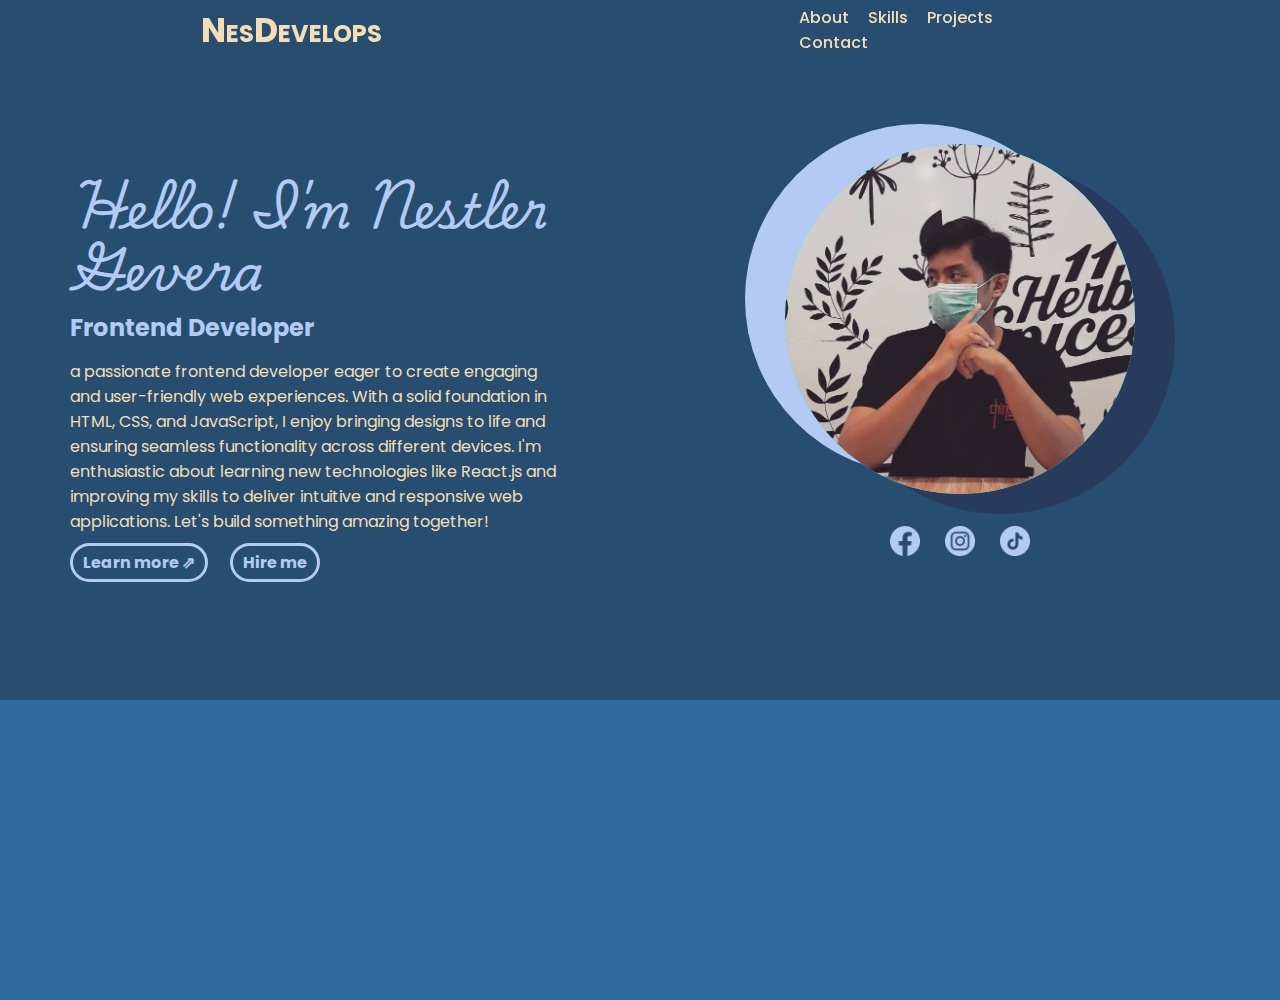
<file: html/index.html>
<!DOCTYPE html>
<html lang="en">
<head>
    <meta charset="UTF-8">
    <meta name="viewport" content="width=device-width, initial-scale=1.0">
    <title>NesDevelops</title>
    <link rel="stylesheet" href="/css/styles.css">
    <link rel="stylesheet" href="/css/responsive.css">
    <script src="/javascript/script.js"></script>
</head>
<body>
    <header class="header">
        <div class="navbar">
            <a href="#index.html" id="logo">NesDevelops</a>
            <nav id="header-links">
                <a href="#about">About</a>
                <a href="#skills">Skills</a>
                <a href="#projects">Projects</a>
                <a href="#contact">Contact</a>
            </nav>
            <img src="/assets/more-icon-wheat.png" id="more-icon">
        </div>
    </header>
    <main class="main">
        <div class="content-container">
            <section class="intro-section">
                <div class="intro-content">
                    <div class="intro-content-container">
                        <div class="intro-content-inside">
                            <h1 id="intro-content-inside-h1">Hello! I'm Nestler Gevera</h1>
                            <h2 id="intro-content-inside-h2">Frontend Developer</h2>
                            <p id="intro-content-inside-p">a passionate frontend developer eager to create engaging and user-friendly web experiences. With a solid foundation in HTML, CSS, and JavaScript, I enjoy bringing designs to life and ensuring seamless functionality across different devices. I'm enthusiastic about learning new technologies like React.js and improving my skills to deliver intuitive and responsive web applications. Let's build something amazing together!</p>
                            <div class="intro-btns">
                                <div class="learn-more-btn">
                                    <a href="#about" id="learn-more-btn-a">Learn more ⇗</a>
                                </div>
                                <div class="hire-me-btn">
                                    <a href="#contact" id="hire-me-btn-a">Hire me</a>
                                </div>
                            </div>
                        </div>
                    </div>
                </div>
                <div class="intro-img">
                    <div class="intro-img-and-contacts-container">
                        <div class="intro-img-container">
                            <img src="/photos/nestler.jpg" alt="A photo of a very handsome young fellow" id="intro-img-element">
                        </div>
                        <div class="intro-contacts">
                            <div class="intro-facebook">
                                <a href="https://www.facebook.com/nestlerdelossantos.gevera/" target="_blank"><img src="/assets/facebook-icon-lightblue.png" id="intro-fb"></a>
                            </div>
                            <div class="intro-instagram">
                                <a href="https://www.instagram.com/nestlerito?igsh=MzA3NXg2dXZyMjJz" target="_blank"><img src="/assets/instagram-icon-lightblue.png" id="intro-insta"></a>
                            </div>
                            <div class="intro-tiktok">
                                <a href="https://www.tiktok.com/@nestler_tv?lang=en" target="_blank"><img src="/assets/tiktok-icon-lightblue.png" id="intro-tiktok"></a>
                            </div>
                        </div>
                    </div>
                </div>
            </section>
        </div>
    </main>
    <footer class="footer">
        <div class="footer-container">

        </div>
    </footer>
</body>
</html>
</file>
<file: css/styles.css>
@import url('https://fonts.googleapis.com/css2?family=Poppins:ital,wght@0,100;0,200;0,300;0,400;0,500;0,600;0,700;0,800;0,900;1,100;1,200;1,300;1,400;1,500;1,600;1,700;1,800;1,900&display=swap');
@import url('https://fonts.googleapis.com/css2?family=Playwrite+US+Trad:wght@100..400&display=swap');

* {
    margin: 0;
    padding: 0;
    box-sizing: border-box;
    font-family: Poppins, Arial, Helvetica, sans-serif;
}

body {
    background-color: #303030;
}

/*Header Code*/
.header {
    width: 100%;
    height: 20%;
}

.navbar {
    position: fixed;
    width: 100%;
    height: 60px;
    background-color: transparent; /*#252525*/
    display: flex;
    justify-content: space-between;
    transition: background-color 0.3s;
}

#logo, #header-links, #more-icon {
    margin: auto auto;
}

#logo {
    font-variant: small-caps;
    color: #f5deb3; /*B3CAF5*/
    font-weight: bold;
    font-size: 2.125rem;
    text-decoration: none;
}

#logo:hover {
    color: #B3CAF5;
    transform: scale(1.1);
}

#header-links {
    width: 22%;
}

#header-links a {
    font-size: 1em;
    text-decoration: none;
    color: wheat;
    font-weight: 500;
    margin-left: 5%;
    transition: 0.3s;
}

#header-links a:hover {
    color: #B3CAF5;
}

#more-icon {
    display: none;
    height: 25px;
    width: 25px;
}

/*Main Code*/
.main {
    width: 100%;
    height: 80%;
}

.content-container {
    background-color: rgb(48, 106, 156);
    height: 1000px;
}

/*Introduction Code*/
.intro-section {
    width: 100%;
    height: 700px;
    background-color: rgb(39, 78, 112);
    display: flex;
}

.intro-content,
.intro-img {
    width: 50%;
    height: 100%;
    display: grid;
    place-items: center;
}

.intro-content-container {
    width: 500px;
    height: 50%;
    display: grid;
    place-items: center;
}

#intro-content-inside-h1 {
    font-size: 3em;
    font-family: "Playwrite US Trad", Poppins, Arial, Helvetica, sans-serif;
    color: #B3CAF5;
    line-height: 1.3;
}

#intro-content-inside-h2 {
    font-size: 1.5em;
    font-family: Poppins, Arial, Helvetica, sans-serif;
    color: #B3CAF5;
    line-height: 1.3;
    margin-top: 0.5em;
}

#intro-content-inside-p {
    color: wheat;
    margin-top: 1em;
}

.intro-btns {
    width: 250px;
    height: 40px;
    display: flex;
    justify-content: space-between;
    margin-top: 1em;
}

#learn-more-btn-a {
    border: 3px solid #B3CAF5;
    padding: 5px 10px;
    border-radius: 20px;
    color: #B3CAF5;
    transition: 0.3s;
}

#learn-more-btn-a:hover {
    border: 3px solid #B3CAF5;
    background-color: #B3CAF5;
    color: rgb(39, 78, 112);
}

#hire-me-btn-a {
    border: 3px solid #B3CAF5;
    padding: 5px 10px;
    border-radius: 20px;
    color: #B3CAF5;
    transition: 0.3s;
}

#hire-me-btn-a:hover {
    border: 3px solid #B3CAF5;
    background-color: #B3CAF5;
    color: rgb(39, 78, 112);
}

/* .learn-more-btn {
    border: 3px solid #B3CAF5;
    padding: 5px 10px;
    border-radius: 20px;
}

.learn-more-btn a {
    color: #B3CAF5;
}

.learn-more-btn a:hover {
    color: rgb(39, 78, 112);
}

.learn-more-btn:hover {
    border: 3px solid #bdb3f5;
    background-color: #bdb3f5;
}

.hire-me-btn {
    border: 3px solid #293b5c;
    padding: 5px 10px;
    border-radius: 20px;

}

.hire-me-btn a {
    color: #72809b;
} */

.learn-more-btn a,
.hire-me-btn a {
    text-decoration: none;
    font-weight: 700;
}

.intro-img-container {
    background-color: aqua;
    width: 350px;
    height: 350px;
    border-radius: 50%;
    display: grid;
    place-items: center;
    box-shadow: 40px 20px #293b5c, -40px -20px #B3CAF5;
    overflow: hidden;
}

#intro-img-element {
    width: 100%;
    height: 100%;
    transition: transform 0.3s;
}

#intro-img-element:hover {
    transform: scale(1.1);
}

.intro-contacts {
    display: flex;
    justify-content: space-between;
    width: 40%;
    height: 30px;
    margin: 0 auto;
    margin-top: 2em;
}

.intro-facebook, 
.intro-instagram, 
.intro-tiktok {
    width: 30px;
    height: 30px;
}

.intro-facebook {
    background-image: url('/assets/facebook-icon-darkblue.png');
    background-position: center center;
    background-repeat: no-repeat;
    background-size: cover;
}

.intro-instagram {
    background-image: url('/assets/instagram-icon-darkblue.png');
    background-position: center center;
    background-repeat: no-repeat;
    background-size: cover;
}

.intro-tiktok {
    background-image: url('/assets/tiktok-icon-darkblue.png');
    background-position: center center;
    background-repeat: no-repeat;
    background-size: cover;
}

#intro-fb, 
#intro-insta,
#intro-tiktok {
    width: 30px;
    height: 30px;
    transition: transform 0.3s;
}

#intro-fb:hover, 
#intro-insta:hover,
#intro-tiktok:hover {
    transform: translate(-10px, -10px);
}

/*Footer Code*/
.footer {
    width: 100%;
    height: 20%;
}
</file>
<file: css/responsive.css>
/*Responsive Codes*/
/*Header*/
@media (max-width: 1309px) {
    #header-links {
        width: 23%;
    }
}

@media (max-width: 1252px) {
    #header-links {
        width: 24%;
    }
}

@media (max-width: 1201px) {
    #header-links {
        width: 25%;
    }
}

@media (max-width: 1152px) {
    #header-links {
        width: 26%;
    }
}

@media (max-width: 1107px) {
    #header-links {
        width: 27%;
    }
}

@media (max-width: 1066px) {
    #header-links {
        width: 28%;
    }
}

@media (max-width: 1028px) {
    #header-links {
        width: 29%;
    }
}


@media (max-width: 993px) {
    #header-links {
        width: 30%;
    }
}

@media (max-width: 960px) {
    #header-links {
        width: 31%;
    }
}

@media (max-width: 929px) {
    #header-links {
        width: 32%;
    }
}

@media (max-width: 900px) {
    #header-links {
        width: 33%;
    }
}

@media (max-width: 872px) {
    #header-links {
        width: 34%;
    }
}

@media (max-width: 847px) {
    #header-links {
        width: 35%;
    }
}

@media (max-width: 823px) {
    #header-links {
        width: 36%;
    }
}

@media (max-width: 800px) {
    #header-links {
        width: 37%;
    }
}

@media (max-width: 778px) {
    #header-links {
        width: 38%;
    }
}

@media (max-width: 758px) {
    #header-links {
        width: 39%;
    }
}

@media (max-width: 738px) {
    #header-links {
        width: 40%;
    }
}

@media (max-width: 720px) {
    #header-links {
        width: 41%;
    }
}

@media (max-width: 702px) {
    #header-links {
        width: 42%;
    }
}

@media (max-width: 685px) {
    #header-links {
        width: 43%;
    }
}

@media (max-width: 669px) {
    #header-links {
        width: 44%;
    }
}

@media (max-width: 654px) {
    #header-links {
        width: 45%;
    }
}

@media (max-width: 640px) {
    #header-links {
        width: 46%;
    }
}

@media (max-width: 626px) {
    #header-links {
        width: 47%;
    }
}

@media (max-width: 612px) {
    #header-links {
        width: 48%;
    }
}

@media (max-width: 600px) {
    #header-links {
        width: 49%;
    }
}

@media (max-width: 587px) {
    #header-links {
        width: 50%;
    }
}

@media (max-width: 576px) {
    #header-links {
        display: none;
    }
    #more-icon {
        display: block;
    }
}
</file>
